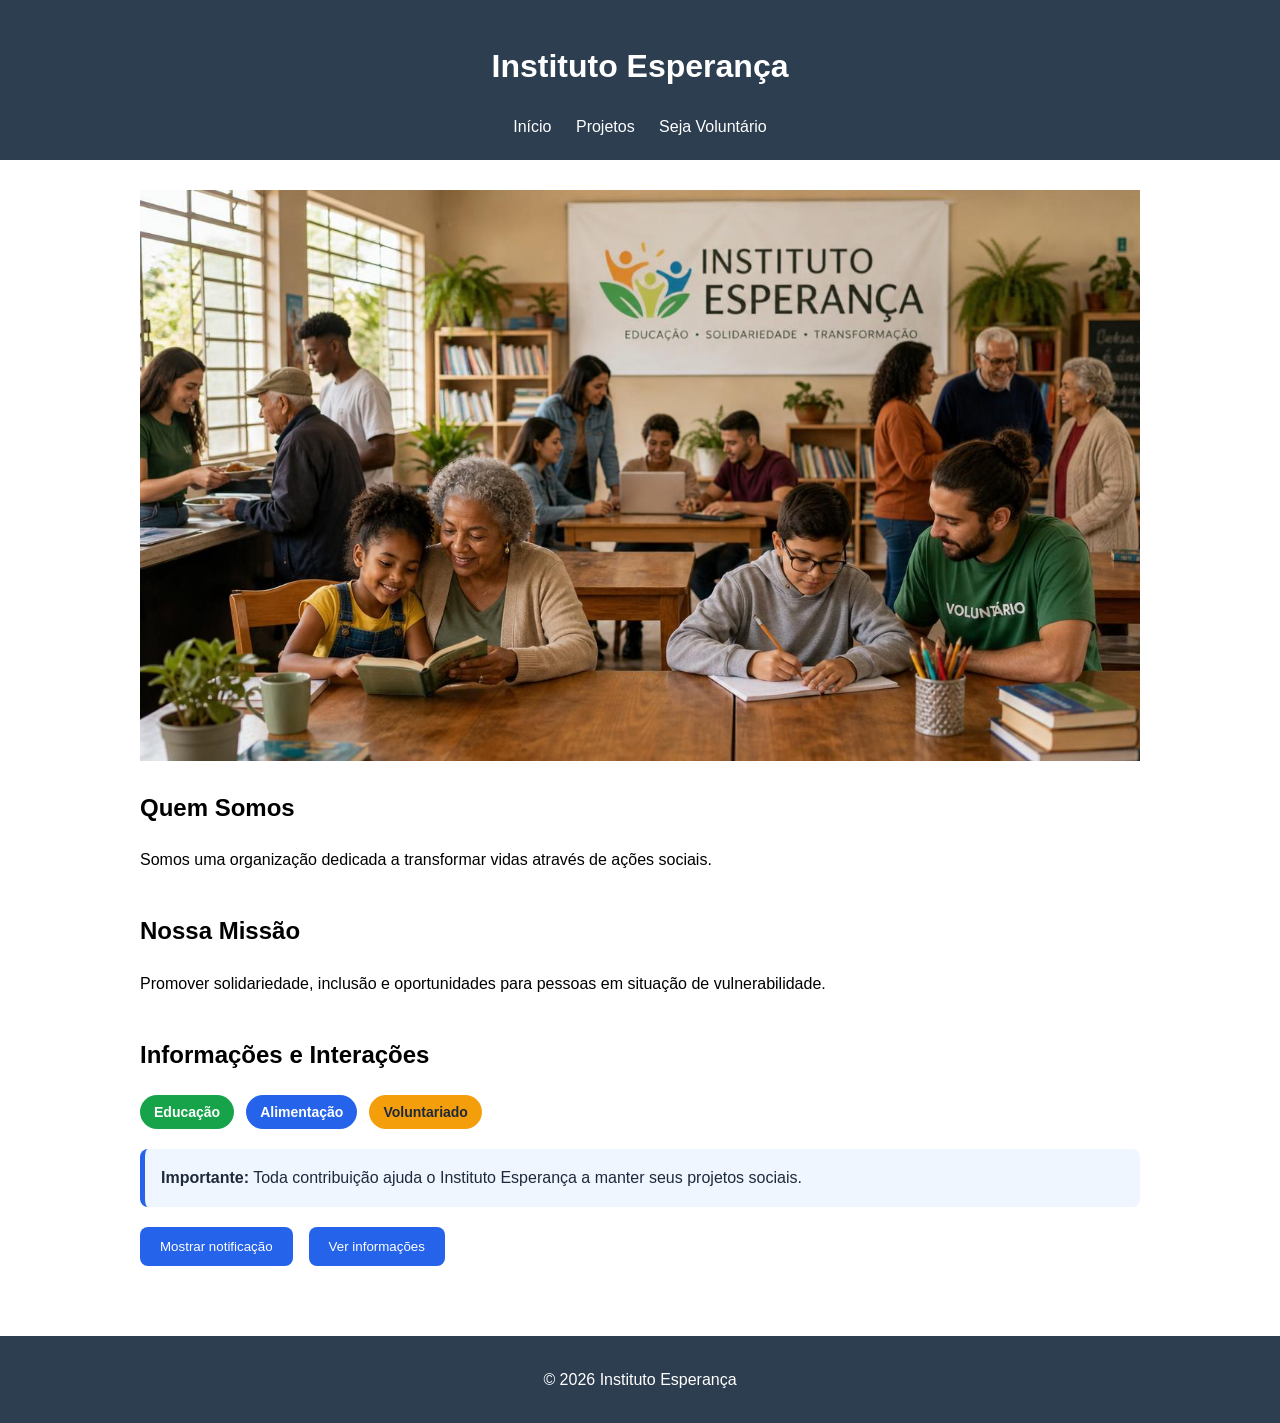
<file: html/index.html>
<!doctype html>
<html lang="pt-BR">
  <head>
    <meta charset="UTF-8" />
    <meta name="viewport" content="width=device-width, initial-scale=1.0" />

    <title>Instituto Esperança</title>

    <link rel="stylesheet" href="../css/style.css" />
  </head>

  <body>
    <header>
      <h1>Instituto Esperança</h1>

      <nav>
        <a href="#inicio" data-rota="inicio">Início</a>
        <a href="#projetos" data-rota="projetos">Projetos</a>
        <a href="#cadastro" data-rota="cadastro">Seja Voluntário</a>
      </nav>
    </header>

    <main id="app">
      <!--
            O conteúdo das páginas será
            colocado aqui pelo JavaScript.
        -->
    </main>

    <footer>
      <p>© 2026 Instituto Esperança</p>
    </footer>

    <script type="module" src="../js/app.js"></script>
  </body>
</html>
</file>
<file: css/style.css>
body {
    font-family: Arial, sans-serif;
    margin: 0;
    line-height: 1.6;
}

header {
    background-color: #2c3e50;
    color: white;
    padding: 20px;
    text-align: center;
}

nav a {
    color: white;
    text-decoration: none;
    margin: 0 10px;
}

main {
    max-width: 1000px;
    margin: auto;
    padding: 30px;
}

section {
    margin-bottom: 40px;
}

img {
    max-width: 100%;
    height: auto;
}

footer {
    background-color: #2c3e50;
    color: white;
    text-align: center;
    padding: 15px;
}

/* =========================
   COMPONENTES DE FEEDBACK
   ========================= */

/* BADGES */

.badges {
    display: flex;
    flex-wrap: wrap;
    gap: 12px;
    margin: 20px 0;
}

.badge {
    padding: 6px 14px;
    border-radius: 20px;
    font-size: 0.875rem;
    font-weight: bold;
}

.badge-verde {
    background-color: #16A34A;
    color: #FFFFFF;
}

.badge-azul {
    background-color: #2563EB;
    color: #FFFFFF;
}

.badge-amarelo {
    background-color: #F59E0B;
    color: #1E293B;
}


/* ALERT */

.alert {
    padding: 16px;
    margin: 20px 0;
    border-left: 5px solid #2563EB;
    border-radius: 8px;
    background-color: #EFF6FF;
    color: #1E293B;
}


/* BOTÕES */

.feedback-actions {
    display: flex;
    gap: 16px;
    flex-wrap: wrap;
}

.feedback-actions button,
.modal-content button {
    padding: 12px 20px;
    border: none;
    border-radius: 8px;
    background-color: #2563EB;
    color: #FFFFFF;
    cursor: pointer;
    transition: 0.3s;
}

.feedback-actions button:hover,
.modal-content button:hover {
    background-color: #1E40AF;
    box-shadow: 0 4px 10px rgba(0, 0, 0, 0.2);
}

.feedback-actions button:focus,
.modal-content button:focus {
    outline: 3px solid #F59E0B;
}


/* TOAST */

.toast {
    position: fixed;
    right: 20px;
    bottom: 20px;

    padding: 16px 20px;
    border-radius: 8px;

    background-color: #16A34A;
    color: #FFFFFF;

    box-shadow: 0 4px 12px rgba(0, 0, 0, 0.2);

    opacity: 0;
    visibility: hidden;

    transition: 0.3s;
}

.toast.show {
    opacity: 1;
    visibility: visible;
}


/* MODAL */

.modal {
    position: fixed;
    inset: 0;

    display: flex;
    align-items: center;
    justify-content: center;

    background-color: rgba(0, 0, 0, 0.6);

    opacity: 0;
    visibility: hidden;

    transition: 0.3s;
}

.modal.show {
    opacity: 1;
    visibility: visible;
}

.modal-content {
    position: relative;

    width: 90%;
    max-width: 500px;

    padding: 30px;

    background-color: #FFFFFF;
    border-radius: 12px;

    box-shadow: 0 10px 30px rgba(0, 0, 0, 0.3);
}

.modal-close {
    position: absolute;
    top: 10px;
    right: 15px;

    font-size: 24px;
    background: none !important;
    color: #1E293B !important;
    box-shadow: none !important;
}

.modal-close:hover {
    color: #DC2626 !important;
}

.erro-campo {
    display: block;

    margin-top: 5px;

    color: #DC2626;

    font-size: 14px;

    font-weight: bold;
}


.campo-erro {
    border: 2px solid #DC2626;
}


.campo-erro:focus {
    outline: 2px solid #FCA5A5;
}
</file>
